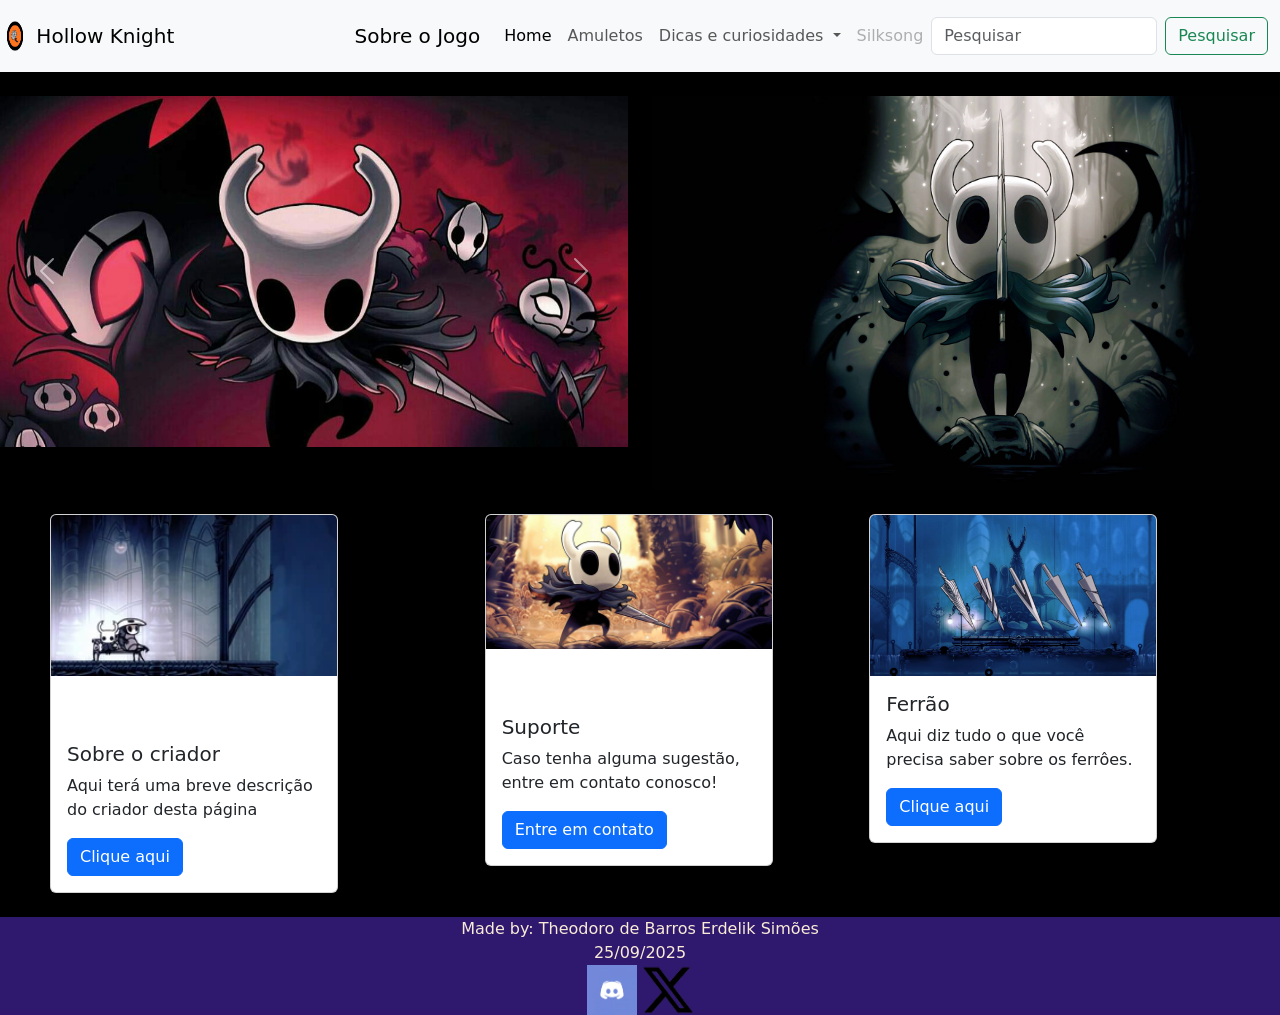
<file: index.html>
<!DOCTYPE html>
<html lang="pt-br">

<head>
  <meta charset="UTF-8">
  <meta name="viewport" content="width=device-width, initial-scale=1.0">
  <title>Hollow Knight</title>
  <link rel="stylesheet" href="./bootstrap-5.3.7-dist/css/bootstrap.min.css">
  <link rel="stylesheet" href="estilo.css">
</head>

<body class="classe1">
  <div class="row">
    <div class="col-12">
      <nav class="navbar navbar-light bg-light">
        <a class="navbar-brand" href="const.html">
          <img src="flor__1_-removebg-preview.png" width="30" height="30" class="d-inline-block align-top" alt="">
          Hollow Knight
        </a>
        <nav class="navbar navbar-expand-lg bg-body-tertiary">
          <div class="container-fluid">
            <a class="navbar-brand" href="sobre.html">Sobre o Jogo</a>
            <button class="navbar-toggler" type="button" data-bs-toggle="collapse"
              data-bs-target="#navbarSupportedContent" aria-controls="navbarSupportedContent" aria-expanded="false"
              aria-label="Toggle navigation">
              <span class="navbar-toggler-icon"></span>
            </button>
            <div class="collapse navbar-collapse" id="navbarSupportedContent">
              <ul class="navbar-nav me-auto mb-2 mb-lg-0">
                <li class="nav-item">
                  <a class="nav-link active" aria-current="page" href="index.html">Home</a>
                </li>
                <li class="nav-item">
                  <a class="nav-link" href="#">Amuletos</a>
                </li>
                <li class="nav-item dropdown">
                  <a class="nav-link dropdown-toggle" href="#" role="button" data-bs-toggle="dropdown"
                    aria-expanded="false">
                    Dicas e curiosidades
                  </a>
                  <ul class="dropdown-menu">
                    <li><a class="dropdown-item" href="#">Action</a></li>
                    <li><a class="dropdown-item" href="#">Another action</a></li>
                    <li>
                      <hr class="dropdown-divider">
                    </li>
                    <li><a class="dropdown-item" href="#">Something else here</a></li>
                  </ul>
                </li>
                <li class="nav-item">
                  <a class="nav-link disabled" aria-disabled="true">Silksong</a>
                </li>
              </ul>
              <form class="d-flex" role="search">
                <input class="form-control me-2" type="search" placeholder="Pesquisar" aria-label="Search" />
                <button class="btn btn-outline-success" type="submit">Pesquisar</button>
              </form>
            </div> <br>
        </nav>
      </nav>
    </div>
  </div>
  <br>

  <div class="row">
    <div class="col-6">
      <div id="carouselExampleRide" class="carousel slide" data-bs-ride="true">
              <div class="carousel-inner">
                <div class="carousel-item active">
                  <img src="grimm.png" class="d-block w-100" alt="...">
                </div>
                <div class="carousel-item">
                  <img src="download.jpg" class="d-block w-100" alt="...">
                </div>
                <div class="carousel-item">
                  <img src="124.webp" class="d-block w-100" alt="...">
                </div>
              </div>
              <button class="carousel-control-prev" type="button" data-bs-target="#carouselExampleRide"
                data-bs-slide="prev">
                <span class="carousel-control-prev-icon" aria-hidden="true"></span>
                <span class="visually-hidden">Previous</span>
              </button>
              <button class="carousel-control-next" type="button" data-bs-target="#carouselExampleRide"
                data-bs-slide="next">
                <span class="carousel-control-next-icon" aria-hidden="true"></span>
                <span class="visually-hidden">Next</span>
              </button>
            </div>
    </div>

    <div class="col-6">
      <img src="vazio.jpg" alt="" width="700">
    </div>
  </div>
  <br>

<div class="row">
  <div class="col-4">
     <div class="col-2 classe2">
            <div class="card" style="width: 18rem;">
              <img src="Bench.webp" class="card-img-top" alt="...">
              <div class="card-body classe3">
                <h5 class="card-title">Sobre o criador</h5>
                <p class="card-text">Aqui terá uma breve descrição do criador desta página</p>
                <a href="const.html" class="btn btn-primary">Clique aqui</a>
              </div>
            </div>
          </div>
  </div>

  <div class="col-4">
     <div class="col-3 classe2">
            <div class="card" style="width: 18rem;">
              <img src="HNcapa.jpg" class="card-img-top" alt="...">
              <div class="card-body classe3">
                <h5 class="card-title">Suporte</h5>
                <p class="card-text">Caso tenha alguma sugestão, entre em contato conosco!</p>
                <a href="form.html" class="btn btn-primary">Entre em contato</a>
              </div>
            </div>
          </div>
  </div>

  <div class="col-4">
                <div class="card" style="width: 18rem;">
            <img src="ferrão.png" class="card-img-top" alt="...">
            <div class="card-body">
              <h5 class="card-title">Ferrão</h5>
              <p class="card-text">Aqui diz tudo o que você precisa saber sobre os ferrôes.</p>
              <a href="const.html" class="btn btn-primary">Clique aqui</a>
              </div>
            </div>
  </div>
</div>  
<br>
  
<div class="row classe5">
  <div class="col-12">
    <footer class="classe4">
      <center>
        Made by: Theodoro de Barros Erdelik Simões <br>
    25/09/2025
      
     <br>
    <img src="download (1).jpg" alt="" width="50">
    <img src="download-removebg-preview (1).png" alt="" width="50">
    </center>
  </footer>
  </div>
</div>
  <script src="./bootstrap-5.3.7-dist/js/bootstrap.min.js"></script>
</body>

</html>
</file>
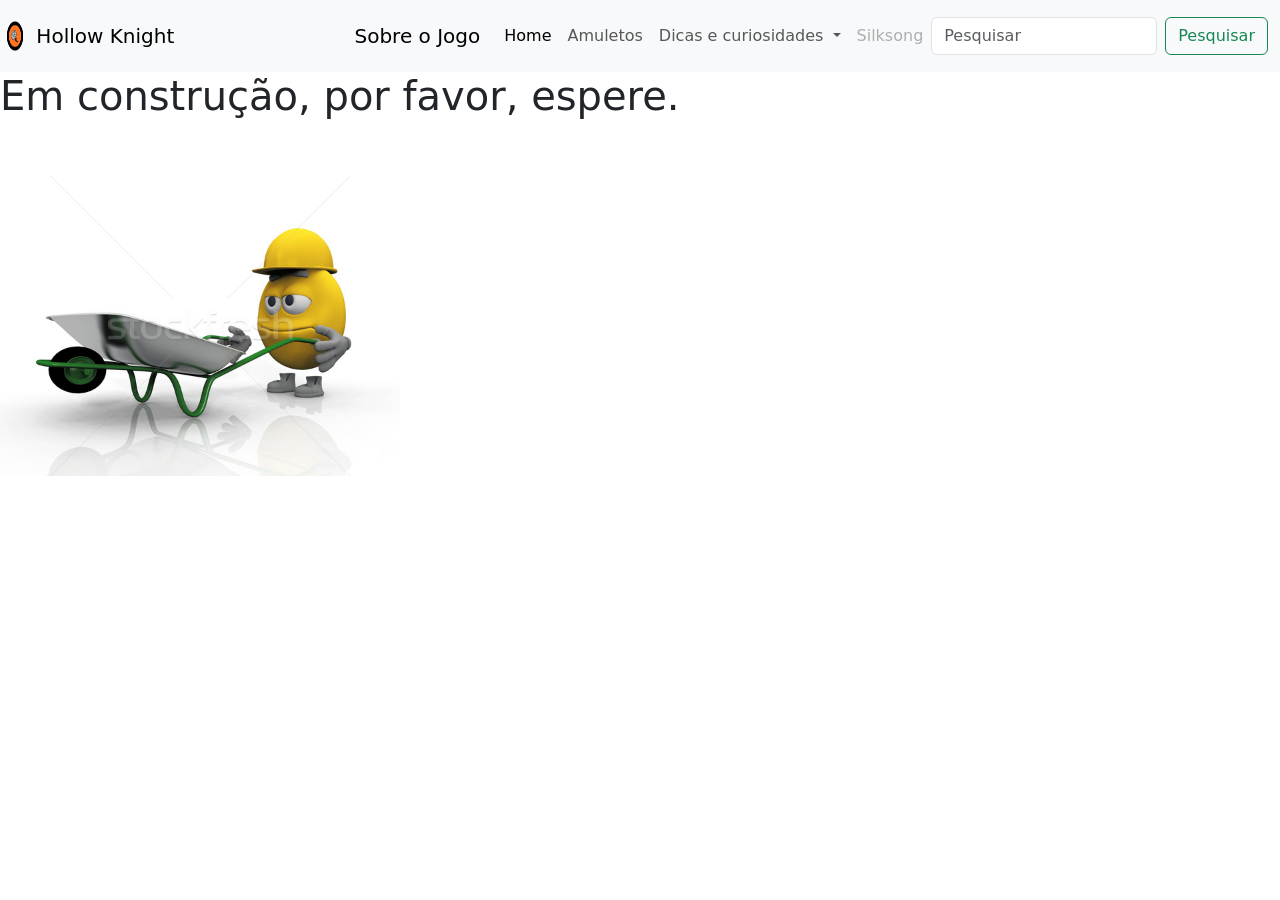
<file: const.html>
<!DOCTYPE html>
<html lang="en">
<head>
    <meta charset="UTF-8">
    <meta http-equiv="X-UA-Compatible" content="IE=edge">
    <meta name="viewport" content="width=device-width, initial-scale=1.0">
    <title>Document</title>
    <link rel="stylesheet" href="./bootstrap-5.3.7-dist/css/bootstrap.min.css">
</head>
<body>
    <nav class="navbar navbar-light bg-light">
        <a class="navbar-brand" href="#">
          <img src="flor__1_-removebg-preview.png" width="30" height="30" class="d-inline-block align-top" alt="">
          Hollow Knight
        </a>
        <nav class="navbar navbar-expand-lg bg-body-tertiary">
          <div class="container-fluid">
            <a class="navbar-brand" href="sobre.html">Sobre o Jogo</a>
            <button class="navbar-toggler" type="button" data-bs-toggle="collapse"
              data-bs-target="#navbarSupportedContent" aria-controls="navbarSupportedContent" aria-expanded="false"
              aria-label="Toggle navigation">
              <span class="navbar-toggler-icon"></span>
            </button>
            <div class="collapse navbar-collapse" id="navbarSupportedContent">
              <ul class="navbar-nav me-auto mb-2 mb-lg-0">
                <li class="nav-item">
                  <a class="nav-link active" aria-current="page" href="index.html">Home</a>
                </li>
                <li class="nav-item">
                  <a class="nav-link" href="#">Amuletos</a>
                </li>
                <li class="nav-item dropdown">
                  <a class="nav-link dropdown-toggle" href="#" role="button" data-bs-toggle="dropdown"
                    aria-expanded="false">
                    Dicas e curiosidades
                  </a>
                  <ul class="dropdown-menu">
                    <li><a class="dropdown-item" href="#">Action</a></li>
                    <li><a class="dropdown-item" href="#">Another action</a></li>
                    <li>
                      <hr class="dropdown-divider">
                    </li>
                    <li><a class="dropdown-item" href="#">Something else here</a></li>
                  </ul>
                </li>
                <li class="nav-item">
                  <a class="nav-link disabled" aria-disabled="true">Silksong</a>
                </li>
              </ul>
              <form class="d-flex" role="search">
                <input class="form-control me-2" type="search" placeholder="Pesquisar" aria-label="Search" />
                <button class="btn btn-outline-success" type="submit">Pesquisar</button>
              </form>
            </div> <br>


        </nav>
      </nav> 

      </nav>
    </nav> 
    <h1>Em construção, por favor, espere.</h1> <br> <br>

    <img src="emconstrucao.jpg" alt="" width="400">
    <script src="./bootstrap-5.3.7-dist/js/bootstrap.min.js"></script>
</body>
</html>
</file>
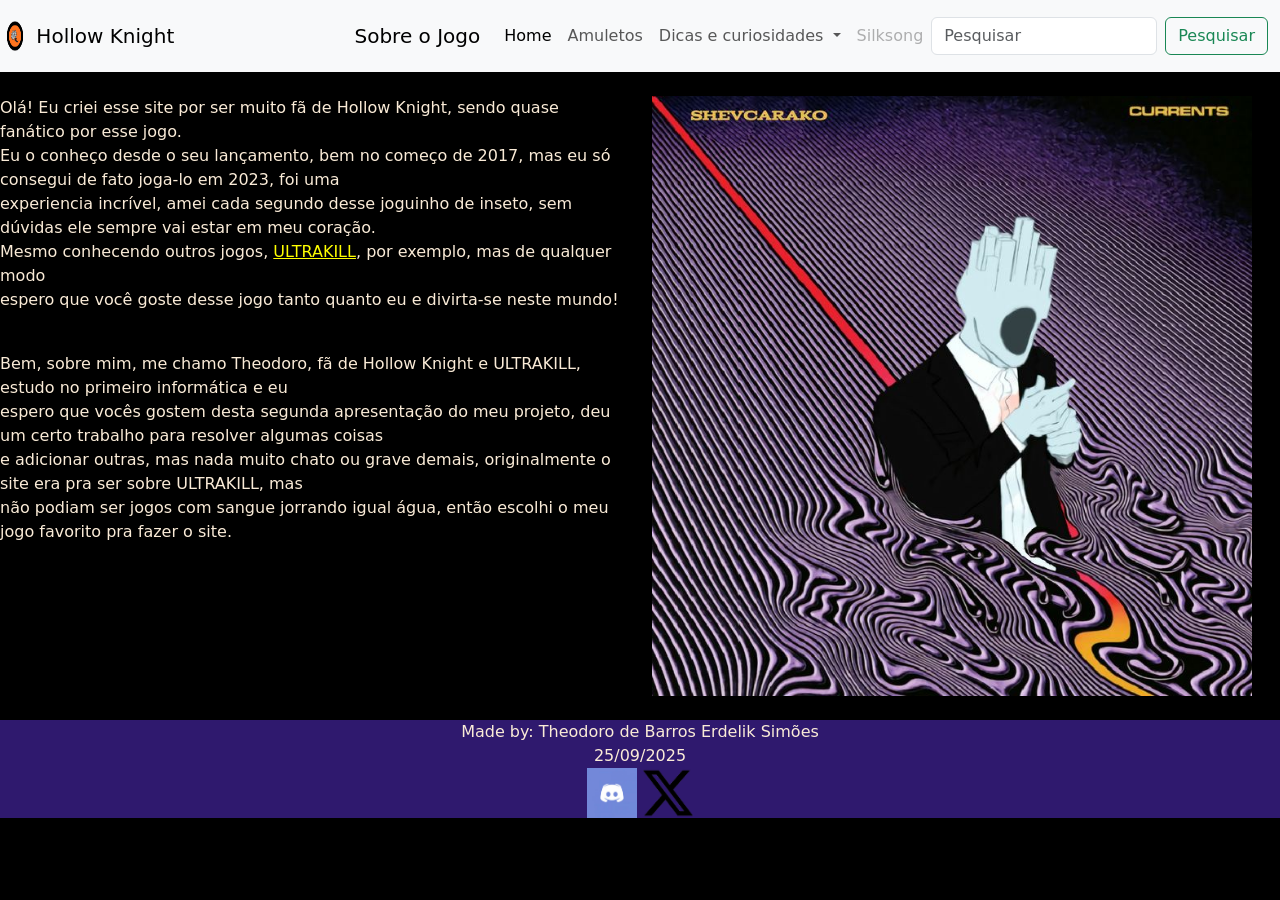
<file: criador.html>
<!DOCTYPE html>
<html lang="pt-br">
<head>
    <meta charset="UTF-8">
    <meta name="viewport" content="width=device-width, initial-scale=1.0">
    <title>Document</title>
    <link rel="stylesheet" href="./bootstrap-5.3.7-dist/css/bootstrap.min.css">
    <link rel="stylesheet" href="estilo.css">
</head>
<body class="classe1">
    <div class="row">
    <div class="col-12">
      <nav class="navbar navbar-light bg-light">
        <a class="navbar-brand" href="const.html">
          <img src="flor__1_-removebg-preview.png" width="30" height="30" class="d-inline-block align-top" alt="">
          Hollow Knight
        </a>
        <nav class="navbar navbar-expand-lg bg-body-tertiary">
          <div class="container-fluid">
            <a class="navbar-brand" href="sobre.html">Sobre o Jogo</a>
            <button class="navbar-toggler" type="button" data-bs-toggle="collapse"
              data-bs-target="#navbarSupportedContent" aria-controls="navbarSupportedContent" aria-expanded="false"
              aria-label="Toggle navigation">
              <span class="navbar-toggler-icon"></span>
            </button>
            <div class="collapse navbar-collapse" id="navbarSupportedContent">
              <ul class="navbar-nav me-auto mb-2 mb-lg-0">
                <li class="nav-item">
                  <a class="nav-link active" aria-current="page" href="index.html">Home</a>
                </li>
                <li class="nav-item">
                  <a class="nav-link" href="#">Amuletos</a>
                </li>
                <li class="nav-item dropdown">
                  <a class="nav-link dropdown-toggle" href="#" role="button" data-bs-toggle="dropdown"
                    aria-expanded="false">
                    Dicas e curiosidades
                  </a>
                  <ul class="dropdown-menu">
                    <li><a class="dropdown-item" href="#">Action</a></li>
                    <li><a class="dropdown-item" href="#">Another action</a></li>
                    <li>
                      <hr class="dropdown-divider">
                    </li>
                    <li><a class="dropdown-item" href="#">Something else here</a></li>
                  </ul>
                </li>
                <li class="nav-item">
                  <a class="nav-link disabled" aria-disabled="true">Silksong</a>
                </li>
              </ul>
              <form class="d-flex" role="search">
                <input class="form-control me-2" type="search" placeholder="Pesquisar" aria-label="Search" />
                <button class="btn btn-outline-success" type="submit">Pesquisar</button>
              </form>
            </div> <br>
        </nav>
      </nav>
    </div>
  </div> <br>

  <div class="row">
    <div class="col-6">
         <p class="classe4">
    Olá! Eu criei esse site por ser muito fã de Hollow Knight, sendo quase fanático por esse jogo. <br>
    Eu o conheço desde o seu lançamento, bem no começo de 2017, mas eu só consegui de fato joga-lo em 2023, foi uma <br>
    experiencia incrível, amei cada segundo desse joguinho de inseto, sem dúvidas ele sempre vai estar em meu coração. <br>
    Mesmo conhecendo outros jogos,  <a href="https://ultrakill.fandom.com/wiki/Home">ULTRAKILL</a>, por exemplo, mas de qualquer modo <br>
    espero que você goste desse jogo tanto quanto eu e divirta-se neste mundo!
  </p> <br>

  <p class="classe4">
    Bem, sobre mim, me chamo Theodoro, fã de Hollow Knight e ULTRAKILL, estudo no primeiro informática e eu <br>
    espero que vocês gostem desta segunda apresentação do meu projeto, deu um certo trabalho para resolver algumas coisas <br>
    e adicionar outras, mas nada muito chato ou grave demais, originalmente o site era pra ser sobre ULTRAKILL, mas <br>
    não podiam ser jogos com sangue jorrando igual água, então escolhi o meu jogo favorito pra fazer o site.
  </p>

    </div>
    <br>
   <div class="col-6">
     <img src="eu.jpg" alt="" height="600">
   </div>
  </div> <br>

    <div class="row classe5">
  <div class="col-12">
    <footer class="classe4">
      <center>
        Made by: Theodoro de Barros Erdelik Simões <br>
    25/09/2025
      
     <br>
    <img src="download (1).jpg" alt="" width="50">
    <img src="download-removebg-preview (1).png" alt="" width="50">
    </center>
  </footer>
  </div>
</div>
 
    <script src="./bootstrap-5.3.7-dist/js/bootstrap.min.js"></script>
</body>
</html>
</file>
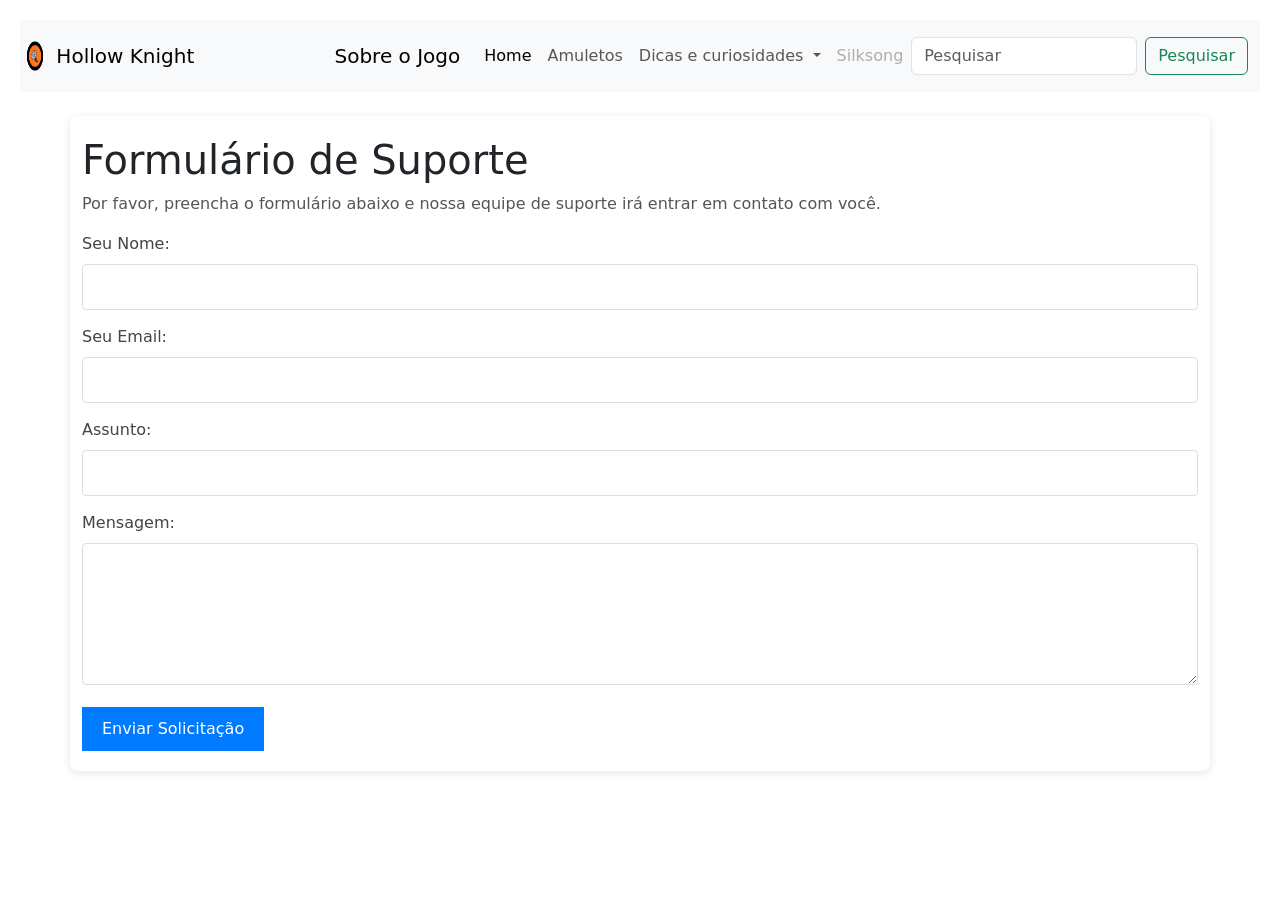
<file: form.html>
<!DOCTYPE html>
<html lang="pt-br">
<head>
    <meta charset="UTF-8">
    <meta name="viewport" content="width=device-width, initial-scale=1.0">
    <title>Formulário de Suporte</title>
    <link rel="stylesheet" href="estilos2.css">
    <link rel="stylesheet" href="./bootstrap-5.3.7-dist/css/bootstrap.min.css">
</head>
<body>
<div class="row">
    <div class="col-12">
              <nav class="navbar navbar-light bg-light">
        <a class="navbar-brand" href="const.html">
          <img src="flor__1_-removebg-preview.png" width="30" height="30" class="d-inline-block align-top" alt="">
          Hollow Knight
        </a>
        <nav class="navbar navbar-expand-lg bg-body-tertiary">
          <div class="container-fluid">
            <a class="navbar-brand" href="sobre.html">Sobre o Jogo</a>
            <button class="navbar-toggler" type="button" data-bs-toggle="collapse"
              data-bs-target="#navbarSupportedContent" aria-controls="navbarSupportedContent" aria-expanded="false"
              aria-label="Toggle navigation">
              <span class="navbar-toggler-icon"></span>
            </button>
            <div class="collapse navbar-collapse" id="navbarSupportedContent">
              <ul class="navbar-nav me-auto mb-2 mb-lg-0">
                <li class="nav-item">
                  <a class="nav-link active" aria-current="page" href="index.html">Home</a>
                </li>
                <li class="nav-item">
                  <a class="nav-link" href="#">Amuletos</a>
                </li>
                <li class="nav-item dropdown">
                  <a class="nav-link dropdown-toggle" href="#" role="button" data-bs-toggle="dropdown"
                    aria-expanded="false">
                    Dicas e curiosidades
                  </a>
                  <ul class="dropdown-menu">
                    <li><a class="dropdown-item" href="#">Action</a></li>
                    <li><a class="dropdown-item" href="#">Another action</a></li>
                    <li>
                      <hr class="dropdown-divider">
                    </li>
                    <li><a class="dropdown-item" href="#">Something else here</a></li>
                  </ul>
                </li>
                <li class="nav-item">
                  <a class="nav-link disabled" aria-disabled="true">Silksong</a>
                </li>
              </ul>
              <form class="d-flex" role="search">
                <input class="form-control me-2" type="search" placeholder="Pesquisar" aria-label="Search" />
                <button class="btn btn-outline-success" type="submit">Pesquisar</button>
              </form>
            </div> <br>


        </nav>
      </nav> <br>
    </div>
</div>

    <div class="container">
        <h1>Formulário de Suporte</h1>
        <p>Por favor, preencha o formulário abaixo e nossa equipe de suporte irá entrar em contato com você.</p>

        <form action="#" method="post" class="support-form">
            <label for="name">Seu Nome:</label>
            <input type="text" id="name" name="name" required>

            <label for="email">Seu Email:</label>
            <input type="email" id="email" name="email" required>

            <label for="subject">Assunto:</label>
            <input type="text" id="subject" name="subject" required>

            <label for="message">Mensagem:</label>
            <textarea id="message" name="message" rows="5" required></textarea>

            <button type="submit">Enviar Solicitação</button>
        </form>
    </div>
    <script src="./bootstrap-5.3.7-dist/js/bootstrap.min.js"></script>
</body>
</html>
</file>
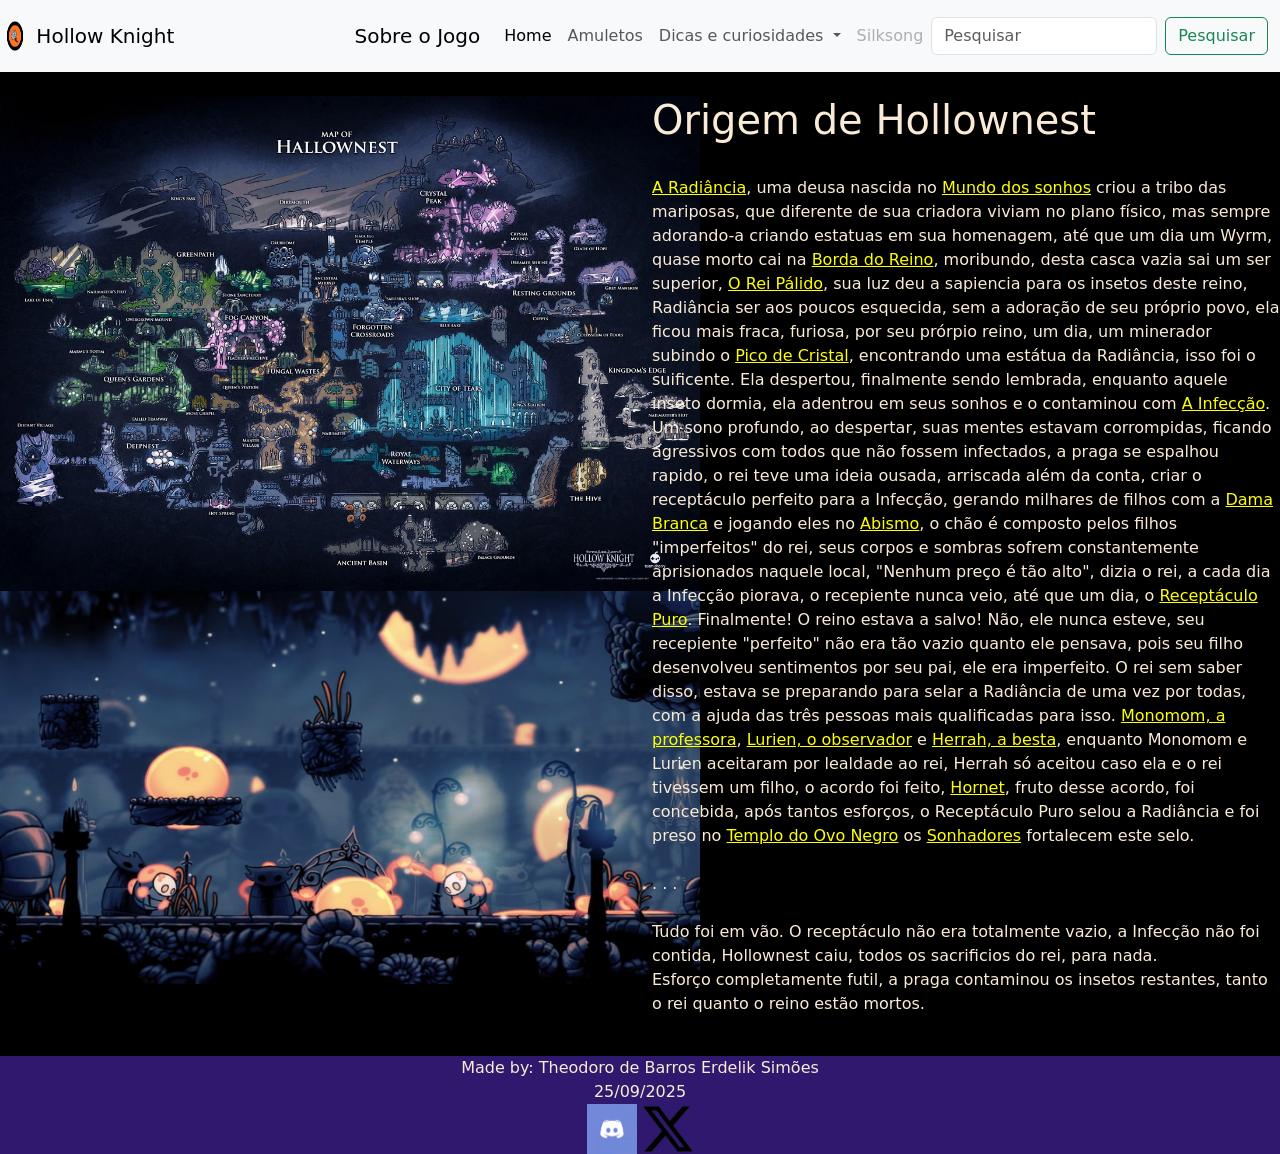
<file: sobre.html>
<!DOCTYPE html>
<html lang="pt-br">
<head>
    <meta charset="UTF-8">
    <meta name="viewport" content="width=device-width, initial-scale=1.0">
    <title>História do jogo</title>
    <link rel="stylesheet" href="./bootstrap-5.3.7-dist/css/bootstrap.min.css">
    <link rel="stylesheet" href="estilo.css">
</head>
<body class="classe1">
     <div class="row">
    <div class="col-12">
      <nav class="navbar navbar-light bg-light">
        <a class="navbar-brand" href="const.html">
          <img src="flor__1_-removebg-preview.png" width="30" height="30" class="d-inline-block align-top" alt="">
          Hollow Knight
        </a>
        <nav class="navbar navbar-expand-lg bg-body-tertiary">
          <div class="container-fluid">
            <a class="navbar-brand" href="sobre.html">Sobre o Jogo</a>
            <button class="navbar-toggler" type="button" data-bs-toggle="collapse"
              data-bs-target="#navbarSupportedContent" aria-controls="navbarSupportedContent" aria-expanded="false"
              aria-label="Toggle navigation">
              <span class="navbar-toggler-icon"></span>
            </button>
            <div class="collapse navbar-collapse" id="navbarSupportedContent">
              <ul class="navbar-nav me-auto mb-2 mb-lg-0">
                <li class="nav-item">
                  <a class="nav-link active" aria-current="page" href="index.html">Home</a>
                </li>
                <li class="nav-item">
                  <a class="nav-link" href="#">Amuletos</a>
                </li>
                <li class="nav-item dropdown">
                  <a class="nav-link dropdown-toggle" href="#" role="button" data-bs-toggle="dropdown"
                    aria-expanded="false">
                    Dicas e curiosidades
                  </a>
                  <ul class="dropdown-menu">
                    <li><a class="dropdown-item" href="#">Action</a></li>
                    <li><a class="dropdown-item" href="#">Another action</a></li>
                    <li>
                      <hr class="dropdown-divider">
                    </li>
                    <li><a class="dropdown-item" href="#">Something else here</a></li>
                  </ul>
                </li>
                <li class="nav-item">
                  <a class="nav-link disabled" aria-disabled="true">Silksong</a>
                </li>
              </ul>
              <form class="d-flex" role="search">
                <input class="form-control me-2" type="search" placeholder="Pesquisar" aria-label="Search" />
                <button class="btn btn-outline-success" type="submit">Pesquisar</button>
              </form>
            </div> <br>
        </nav>
      </nav>
    </div>
  </div>
<br>
<div class="row"> 
  <div class="container col-6">
      <img src="Map_Artwork.webp" alt="" width="700"> <br>

      <img src="Hollow-Knight-Infection.avif" alt="" width="700">
  </div>

   <div class="container col-6">
          <h1 class="classe4">
            Origem de Hollownest
        </h1> <br>

        <p class="classe4">
            <a href="https://hollowknight.fandom.com/pt/wiki/Radi%C3%A2ncia">A Radiância</a>, uma deusa nascida no 
            <a href="https://hollowknight.fandom.com/pt/wiki/Reino_dos_Sonhos">Mundo dos sonhos</a> criou a tribo das mariposas, que diferente de sua criadora
                viviam no plano físico, mas sempre adorando-a criando estatuas em sua homenagem, até que um dia um Wyrm, quase morto cai na <a href="https://hollowknight.fandom.com/pt/wiki/Borda_do_Reino">Borda do Reino</a>, moribundo, desta casca vazia sai um 
                ser superior, <a href="https://hollowknight.fandom.com/pt/wiki/Rei_P%C3%A1lido">O Rei Pálido</a>, sua luz deu a sapiencia para os insetos deste reino,
                Radiância ser aos poucos esquecida, sem a adoração de seu próprio povo, ela ficou mais fraca, furiosa, por seu prórpio reino, um dia, um minerador subindo o
                <a href="https://hollowknight.fandom.com/pt/wiki/Pico_de_Cristal">Pico de Cristal</a>, encontrando uma estátua da Radiância, isso foi o suificente.
                Ela despertou, finalmente sendo lembrada, enquanto aquele inseto dormia, ela adentrou em seus sonhos e o contaminou com <a href="https://hollowknight.fandom.com/pt/wiki/Infec%C3%A7%C3%A3o">A Infecção</a>. 
                Um sono profundo, ao despertar, suas mentes estavam corrompidas, ficando agressivos com todos que não fossem infectados, a praga se espalhou rapido, o rei teve uma ideia ousada, arriscada além da conta,
                criar o receptáculo perfeito para a Infecção, gerando milhares de filhos com a <a href="https://hollowknight.fandom.com/pt/wiki/Dama_Branca">Dama Branca</a> e jogando eles no 
                <a href="https://hollowknight.fandom.com/pt/wiki/Abismo">Abismo</a>, o chão é composto pelos filhos "imperfeitos" do rei, seus corpos e sombras sofrem constantemente
                aprisionados naquele local, "Nenhum preço é tão alto", dizia o rei, a cada dia a Infecção piorava, o recepiente nunca veio, até que um dia, o <a href="https://hollowknight.fandom.com/pt/wiki/Recept%C3%A1culo_Puro">Receptáculo Puro</a>. 
                Finalmente! O reino estava a salvo! Não, ele nunca esteve, seu recepiente "perfeito" não era tão vazio quanto ele pensava, pois seu filho desenvolveu sentimentos por seu pai, ele era imperfeito.
                O rei sem saber disso, estava se preparando para selar a Radiância de uma vez por todas, com a ajuda das três pessoas mais qualificadas para isso.
                <a href="https://hollowknight.fandom.com/wiki/Monomon">Monomom, a professora</a>, <a href="https://hollowknight.fandom.com/wiki/Lurien">Lurien, o observador</a> e <a href="https://hollowknight.fandom.com/wiki/Herrah">Herrah, a besta</a>,
                enquanto Monomom e Lurien aceitaram por lealdade ao rei, Herrah só aceitou caso ela e o rei tivessem um filho, o acordo foi feito, <a href="https://hollowknight.fandom.com/wiki/Hornet">Hornet</a>, fruto desse acordo,
                foi concebida, após tantos esforços, o Receptáculo Puro selou a Radiância e foi preso no <a href="https://hollowknight.wiki.fextralife.com/Temple+of+the+Black+Egg">Templo do Ovo Negro</a>
                os <a href="https://hollowknight.fandom.com/pt/wiki/Sonhadores">Sonhadores</a> fortalecem este selo. <br> <br>
                
                . . . <br> <br>

                Tudo foi em vão. O receptáculo não era totalmente vazio, a Infecção não foi contida, Hollownest caiu, todos os sacrificios do rei, para nada. <br>
                Esforço completamente futil, a praga contaminou os insetos restantes, tanto o rei quanto o reino estão mortos.
        </p>
        </div>
    </div>
  </div> <br>

  <div class="row classe5">
  <div class="col-12">
    <footer class="classe4">
      <center>
        Made by: Theodoro de Barros Erdelik Simões <br>
    25/09/2025
      
     <br>
    <img src="download (1).jpg" alt="" width="50">
    <img src="download-removebg-preview (1).png" alt="" width="50">
    </center>
  </footer>
  </div>
</div>
      <script src="./bootstrap-5.3.7-dist/js/bootstrap.min.js"></script>
</body>
</html>
</file>
<file: estilo.css>
.classe1 {background-color: rgb(0, 0, 0);}

.classe{
    margin: 0;
}

.classe2{
    margin-left: 50px;
}

.classe3{
    margin-top: 50px;
}

.classe4{
    color: antiquewhite;
}

a{
    color: yellow;
}

.classe5{
    background-color: rgb(47, 25, 110);
}
</file>
<file: estilos2.css>
* {
    margin: 0;
    padding: 0;
    box-sizing: border-box;
}

body {
    font-family: Arial, sans-serif;
    background-color: #f4f4f4;
    color: #333;
    padding: 20px;
}

.container {
    max-width: 600px;
    margin: 0 auto;
    background-color: #fff;
    padding: 20px;
    box-shadow: 0 2px 10px rgba(0, 0, 0, 0.1);
    border-radius: 8px;
}

h1 {
    font-size: 2em;
    margin-bottom: 15px;
    color: #333;
}

p {
    margin-bottom: 20px;
    font-size: 1em;
    color: #555;
}

.support-form label {
    font-size: 1em;
    margin-bottom: 8px;
    display: block;
    color: #444;
}

.support-form input,
.support-form textarea {
    width: 100%;
    padding: 10px;
    margin-bottom: 15px;
    border: 1px solid #ddd;
    border-radius: 4px;
    font-size: 1em;
}

.support-form textarea {
    resize: vertical;
}

button {
    background-color: #007BFF;
    color: white;
    border: none;
    padding: 10px 20px;
    border-radius: 4px;
    cursor: pointer;
    font-size: 1em;
}

button:hover {
    background-color: #0056b3;
}

button:active {
    background-color: #00408c;
}

a{
    color: rgb(138, 6, 6);
}
</file>
